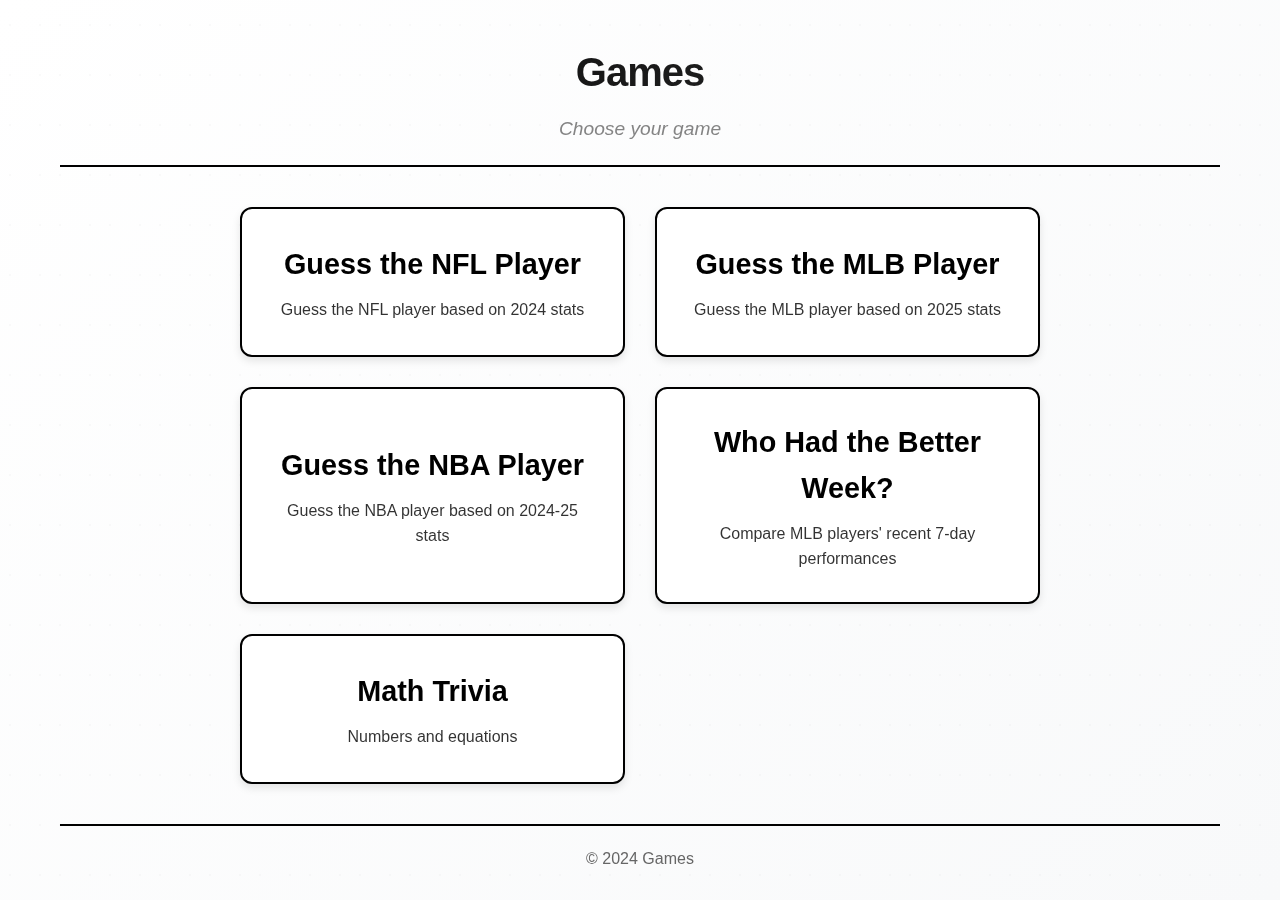
<file: index.html>
<!DOCTYPE html>
<html lang="en">
<head>
    <meta charset="UTF-8">
    <meta name="viewport" content="width=device-width, initial-scale=1.0">
    <title>Games</title>
    <link rel="stylesheet" href="styles.css">
</head>
<body>
    <div class="container">
        <header>
            <h1>Games</h1>
            <p>Pick a game</p>
        </header>
        
        <main>
            <div class="games-grid">
                <div class="game-card" onclick="navigateToGame('nfl-player-guess')">
                    <h2>Guess the NFL Player</h2>
                    <p>Guess the NFL player based on 2024 stats</p>
                </div>
                
                <div class="game-card" onclick="navigateToGame('tetris')">
                    <h2>Tetris</h2>
                    <p>Block puzzle game</p>
                </div>
                
                <div class="game-card" onclick="navigateToGame('mlb-player-guess')">
                    <h2>Guess the MLB Player</h2>
                    <p>Guess the MLB player based on 2025 stats</p>
                </div>
                
                <div class="game-card" onclick="navigateToGame('breakout')">
                    <h2>Guess the NBA Player</h2>
                    <p>Guess the NBA player based on 2024 stats</p>
                </div>
                
                <div class="game-card" onclick="navigateToGame('quiz')">
                    <h2>Who Had the Better Week?</h2>
                    <p>Compare MLB players' recent 7-day performances</p>
                </div>
            </div>
        </main>
        
        <footer>
            <p>&copy; 2024 Games</p>
        </footer>
    </div>
    
    <script src="script.js"></script>
</body>
</html>
</file>
<file: styles.css>
* {
    margin: 0;
    padding: 0;
    box-sizing: border-box;
}

body {
    font-family: 'Arial', sans-serif;
    background: linear-gradient(135deg, #ffffff 0%, #f8f9fa 100%);
    background-attachment: fixed;
    color: #000000;
    line-height: 1.6;
    min-height: 100vh;
    position: relative;
}

body::before {
    content: '';
    position: fixed;
    top: 0;
    left: 0;
    width: 100%;
    height: 100%;
    background-image: 
        radial-gradient(circle at 20% 50%, rgba(0, 0, 0, 0.02) 1px, transparent 1px),
        radial-gradient(circle at 80% 50%, rgba(0, 0, 0, 0.02) 1px, transparent 1px);
    background-size: 50px 50px;
    z-index: -1;
    pointer-events: none;
}

.container {
    max-width: 1200px;
    margin: 0 auto;
    padding: 20px;
    min-height: 100vh;
    display: flex;
    flex-direction: column;
}

header {
    text-align: center;
    margin-bottom: 40px;
    padding: 20px 0;
    border-bottom: 2px solid #000000;
}

header h1 {
    font-size: 2.5rem;
    font-weight: bold;
    margin-bottom: 10px;
    background: linear-gradient(135deg, #000 0%, #333 100%);
    -webkit-background-clip: text;
    -webkit-text-fill-color: transparent;
    background-clip: text;
    letter-spacing: -1px;
}

header p {
    font-size: 1.2rem;
    color: #666666;
    font-style: italic;
    opacity: 0.8;
}

main {
    flex: 1;
    display: flex;
    justify-content: center;
    align-items: center;
}

.games-grid {
    display: grid;
    grid-template-columns: repeat(auto-fit, minmax(250px, 1fr));
    gap: 30px;
    width: 100%;
    max-width: 800px;
}

.game-card {
    background-color: #ffffff;
    border: 2px solid #000000;
    border-radius: 12px;
    padding: 30px;
    text-align: center;
    cursor: pointer;
    transition: all 0.3s ease;
    min-height: 150px;
    display: flex;
    flex-direction: column;
    justify-content: center;
    box-shadow: 0 4px 8px rgba(0, 0, 0, 0.1);
    position: relative;
    overflow: hidden;
}

.game-card:hover {
    background-color: #000000;
    color: #ffffff;
    transform: translateY(-4px);
    box-shadow: 0 8px 24px rgba(0, 0, 0, 0.2);
}

.game-card::before {
    content: '';
    position: absolute;
    top: 0;
    left: -100%;
    width: 100%;
    height: 100%;
    background: linear-gradient(90deg, transparent, rgba(255,255,255,0.1), transparent);
    transition: left 0.5s;
}

.game-card:hover::before {
    left: 100%;
}

.game-card h2 {
    font-size: 1.8rem;
    margin-bottom: 10px;
    font-weight: bold;
}

.game-card p {
    font-size: 1rem;
    opacity: 0.8;
}

footer {
    text-align: center;
    margin-top: 40px;
    padding: 20px 0;
    border-top: 2px solid #000000;
    color: #666666;
}

/* Responsive design */
@media (max-width: 768px) {
    .games-grid {
        grid-template-columns: 1fr;
        gap: 20px;
    }
    
    header h1 {
        font-size: 2rem;
    }
    
    .game-card {
        padding: 20px;
        min-height: 120px;
    }
}

/* MLB Standings Game Styles */
.game-message {
    padding: 18px 24px;
    border-radius: 12px;
    font-weight: 600;
    margin: 15px 0;
    text-align: center;
    position: relative;
    box-shadow: 0 4px 12px rgba(0, 0, 0, 0.1);
    border: none;
    backdrop-filter: blur(10px);
    animation: slideIn 0.3s ease-out;
}

@keyframes slideIn {
    from {
        opacity: 0;
        transform: translateY(-10px);
    }
    to {
        opacity: 1;
        transform: translateY(0);
    }
}

.game-message.success {
    background: linear-gradient(135deg, #d4edda 0%, #c3e6cb 100%);
    color: #155724;
    border-left: 4px solid #28a745;
}

.game-message.error {
    background: linear-gradient(135deg, #f8d7da 0%, #f5c6cb 100%);
    color: #721c24;
    border-left: 4px solid #dc3545;
}

.game-message.info {
    background: linear-gradient(135deg, #d1ecf1 0%, #bee5eb 100%);
    color: #0c5460;
    border-left: 4px solid #17a2b8;
}

.league-standings {
    border: 2px solid #000;
    border-radius: 12px;
    padding: 24px;
    background: linear-gradient(135deg, #f8f9fa 0%, #e9ecef 100%);
    box-shadow: 0 6px 20px rgba(0, 0, 0, 0.1);
    transition: all 0.3s ease;
}

.league-standings:hover {
    transform: translateY(-2px);
    box-shadow: 0 8px 28px rgba(0, 0, 0, 0.15);
}

.league-header {
    text-align: center;
    margin-bottom: 15px;
}

.league-header h3 {
    font-size: 1.5rem;
    font-weight: bold;
    color: #000;
}

.standings-table {
    width: 100%;
    flex: 1;
    display: flex;
    flex-direction: column;
}

.standings-header {
    display: grid;
    grid-template-columns: 60px 1fr 80px;
    gap: 10px;
    padding: 12px;
    background: linear-gradient(135deg, #000 0%, #333 100%);
    color: #fff;
    font-weight: bold;
    border-radius: 8px;
    margin-bottom: 8px;
    box-shadow: 0 2px 6px rgba(0, 0, 0, 0.2);
}

.standings-row {
    display: grid;
    grid-template-columns: 60px 1fr 80px;
    gap: 10px;
    padding: 12px;
    margin-bottom: 5px;
    border-radius: 8px;
    border: 1px solid #ddd;
    background: linear-gradient(135deg, #fff 0%, #f8f9fa 100%);
    transition: all 0.2s ease;
    box-shadow: 0 1px 3px rgba(0, 0, 0, 0.05);
}

.standings-row:hover {
    box-shadow: 0 3px 8px rgba(0, 0, 0, 0.1);
    transform: translateY(-1px);
}

.standings-row.revealed-correct {
    background-color: #d4edda;
    border-color: #28a745;
}

.standings-row.revealed-incorrect {
    background-color: #f8d7da;
    border-color: #dc3545;
}

.standings-row.guessed-wrong {
    background-color: #fff3cd;
    border-color: #ffc107;
}

.rank-col, .team-col, .record-col {
    display: flex;
    align-items: center;
    font-weight: bold;
}

.rank-col {
    justify-content: center;
}

.team-col {
    justify-content: flex-start;
}

.record-col {
    justify-content: center;
}

.hidden-team-btn {
    background: linear-gradient(135deg, #f8f9fa 0%, #e9ecef 100%);
    border: 2px solid #6c757d;
    color: #6c757d;
    padding: 10px 12px;
    border-radius: 8px;
    cursor: pointer;
    font-size: 14px;
    font-weight: 600;
    transition: all 0.3s ease;
    width: 100%;
    position: relative;
    overflow: hidden;
    box-shadow: 0 2px 4px rgba(0, 0, 0, 0.1);
}

.hidden-team-btn:hover {
    background: linear-gradient(135deg, #6c757d 0%, #5a6268 100%);
    color: #fff;
    transform: translateY(-1px);
    box-shadow: 0 4px 8px rgba(0, 0, 0, 0.2);
}

.hidden-team-btn:active {
    transform: translateY(0px);
    box-shadow: 0 2px 4px rgba(0, 0, 0, 0.1);
}

.revealed-team {
    font-weight: bold;
    padding: 8px 12px;
    border-radius: 4px;
    display: inline-block;
    width: 100%;
}

.correct-guess {
    background-color: #28a745;
    color: #fff;
}

.incorrect-guess {
    background-color: #dc3545;
    color: #fff;
}

/* Responsive design for MLB standings */
@media (max-width: 768px) {
    #mlb-standings-grid {
        grid-template-columns: 1fr !important;
        gap: 20px;
    }
    
    .league-standings {
        padding: 15px;
    }
    
    .standings-header {
        grid-template-columns: 50px 1fr 70px;
        gap: 8px;
        padding: 8px;
        font-size: 14px;
    }
    
    .standings-row {
        grid-template-columns: 50px 1fr 70px;
        gap: 8px;
        padding: 8px;
    }
    
    .hidden-team-btn {
        font-size: 12px;
        padding: 6px 8px;
    }
    
    .revealed-team {
        font-size: 12px;
        padding: 6px 8px;
    }
}

/* MLB Division Challenge Styles */
.division-standings {
    border: 2px solid #000;
    border-radius: 12px;
    padding: 18px;
    background: linear-gradient(135deg, #f8f9fa 0%, #e9ecef 100%);
    box-shadow: 0 6px 20px rgba(0, 0, 0, 0.1);
    transition: all 0.3s ease;
    min-height: 280px;
    height: 280px;
    display: flex;
    flex-direction: column;
}

.division-standings:hover {
    transform: translateY(-2px);
    box-shadow: 0 8px 28px rgba(0, 0, 0, 0.15);
}

.division-header {
    text-align: center;
    margin-bottom: 12px;
}

.division-header h3 {
    font-size: 1.3rem;
    font-weight: bold;
    color: #000;
    margin: 0;
}

/* Responsive design for MLB division challenge */
@media (max-width: 768px) {
    #mlb-division-grid {
        grid-template-columns: 1fr !important;
        gap: 15px;
    }
    
    .division-standings {
        padding: 12px;
        min-height: 180px;
    }
    
    .division-header h3 {
        font-size: 1.1rem;
    }
}

@media (max-width: 480px) {
    .division-standings {
        padding: 10px;
        min-height: 160px;
    }
    
    .division-header h3 {
        font-size: 1rem;
    }
} 

/* Accessibility and focus states */
.game-card:focus,
.hidden-team-btn:focus {
    outline: 3px solid #007bff;
    outline-offset: 2px;
}

.game-card:focus-visible {
    outline: 3px solid #007bff;
    outline-offset: 2px;
}

/* Smooth scrolling */
html {
    scroll-behavior: smooth;
}

/* Selection styling */
::selection {
    background-color: #000;
    color: #fff;
}

::-moz-selection {
    background-color: #000;
    color: #fff;
}
</file>
